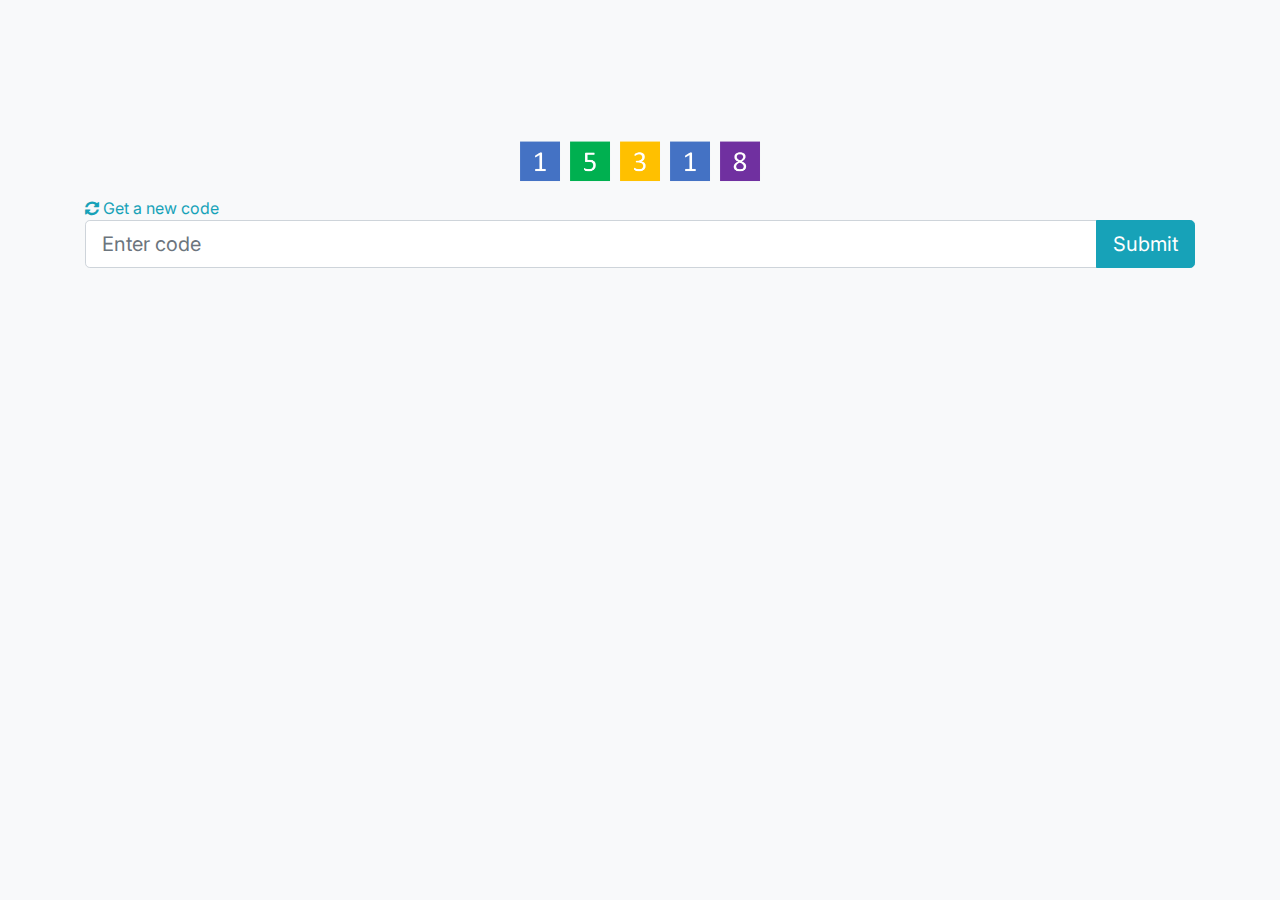
<file: index.html>
<!DOCTYPE html>
<html lang="en">
<head>
    <meta charset="UTF-8">
    <meta http-equiv="X-UA-Compatible" content="IE=edge">
    <meta name="viewport" content="width=device-width, initial-scale=1">
    <link rel="stylesheet" href="https://cdn.jsdelivr.net/npm/bootstrap@4.6.2/dist/css/bootstrap.min.css">
    <script src="https://cdn.jsdelivr.net/npm/jquery@3.6.3/dist/jquery.slim.min.js"></script>
    <script src="https://cdn.jsdelivr.net/npm/popper.js@1.16.1/dist/umd/popper.min.js"></script>
    <script src="https://cdn.jsdelivr.net/npm/bootstrap@4.6.2/dist/js/bootstrap.bundle.min.js"></script>
    <link rel="stylesheet" href="https://cdnjs.cloudflare.com/ajax/libs/font-awesome/4.7.0/css/font-awesome.min.css">
    <link rel="stylesheet" href="/resource/style.css">
    <title>Spectrum</title>
</head>
<body class="bg-light">

    <div class="container">
        <div id="mySpectrumCode" class="mySpectrumCode"></div>
        <a class="text-info" href="/">
            <i class="fa fa-refresh"></i>
            Get a new code
        </a>
        <div class="input-group mb-3 input-group-lg">
            <input type="number" class="form-control" placeholder="Enter code" id="verificationCode">
            <div class="input-group-append">
              <button class="btn btn-info" type="submit" id="submitBtn">
                Submit
              </button>
            </div>
        </div>
        <div id="msg"></div>
    </div>

    <script src="script.js"></script>
</body>
</html>
</file>
<file: resource/style.css>
@import url("https://fonts.googleapis.com/css?family=Inter");
body{
    margin: 0;
    font-family: 'Inter';
}
.container{
    margin-top: 15vh    ;
}
#mySpectrumCode{
    text-align: center;
}
.center{
    display:inline-block;
    margin-left: auto;
    margin-right: auto;
}
</file>
